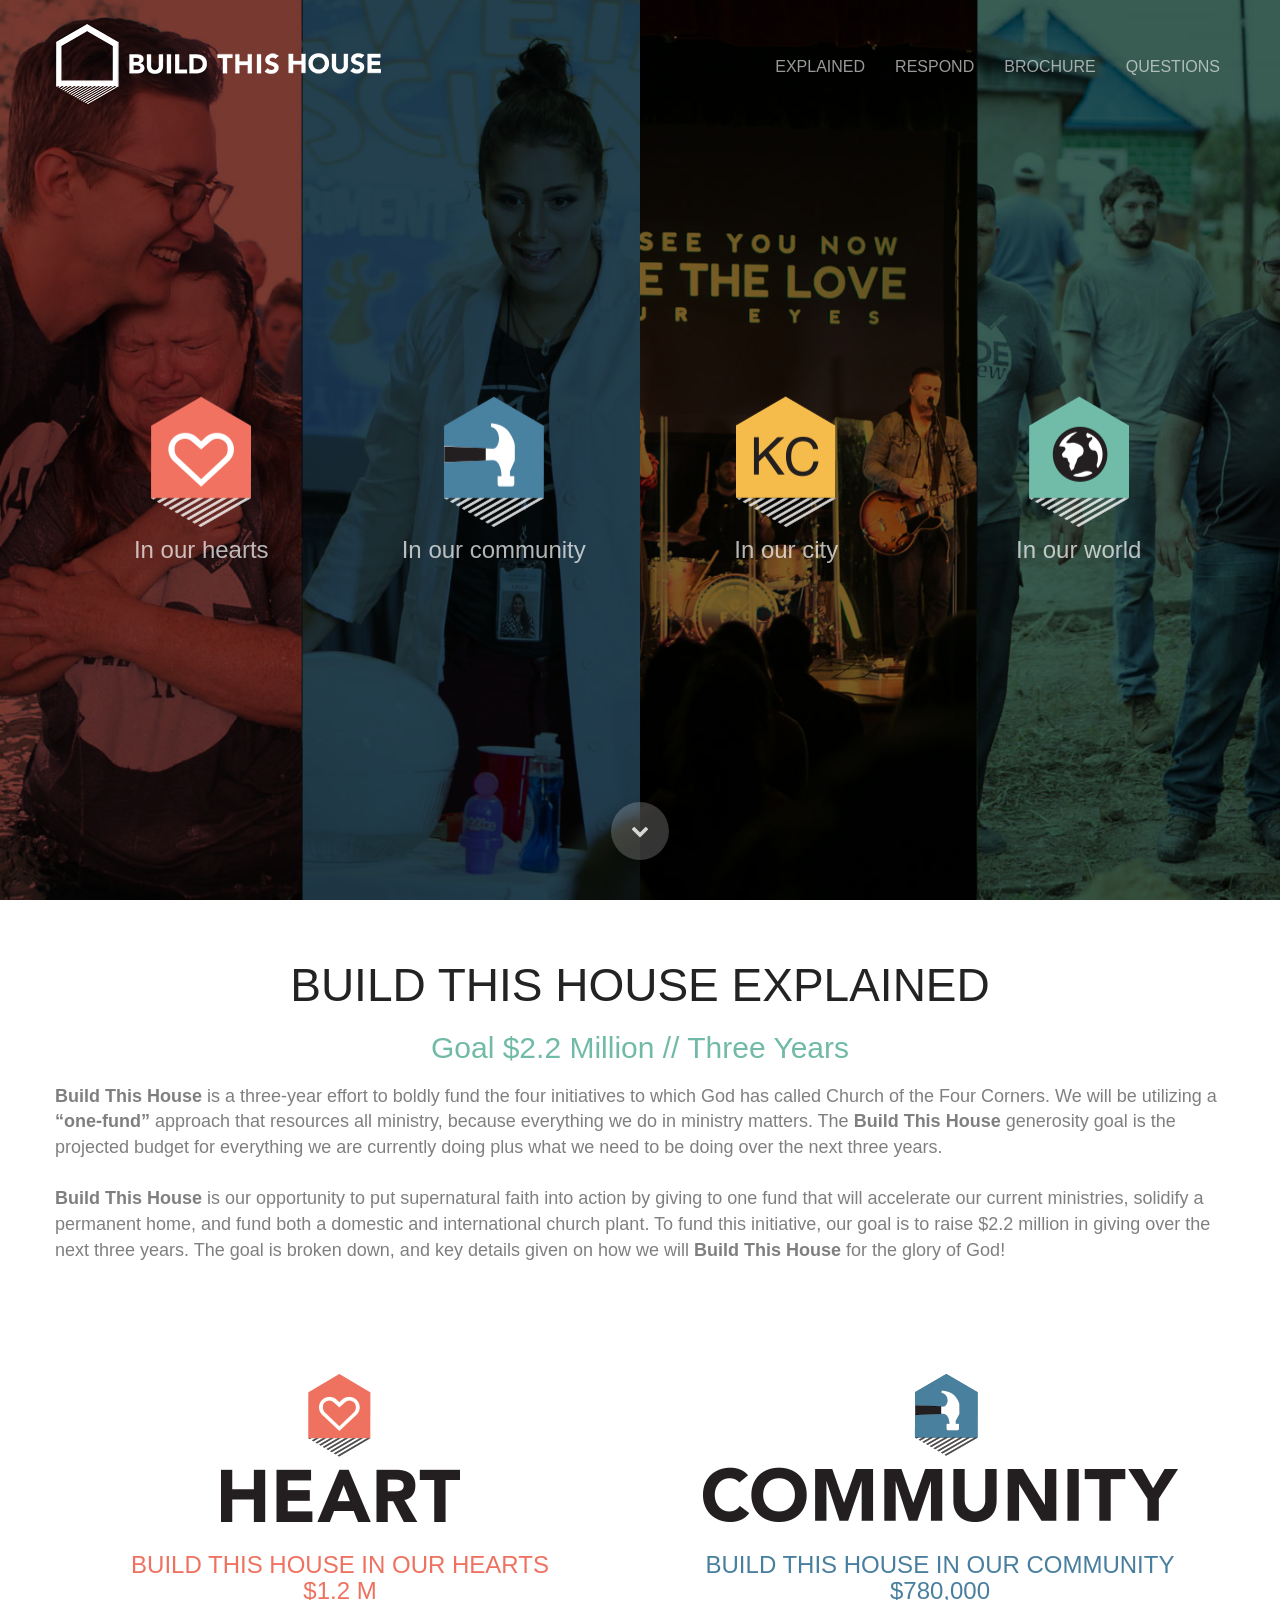
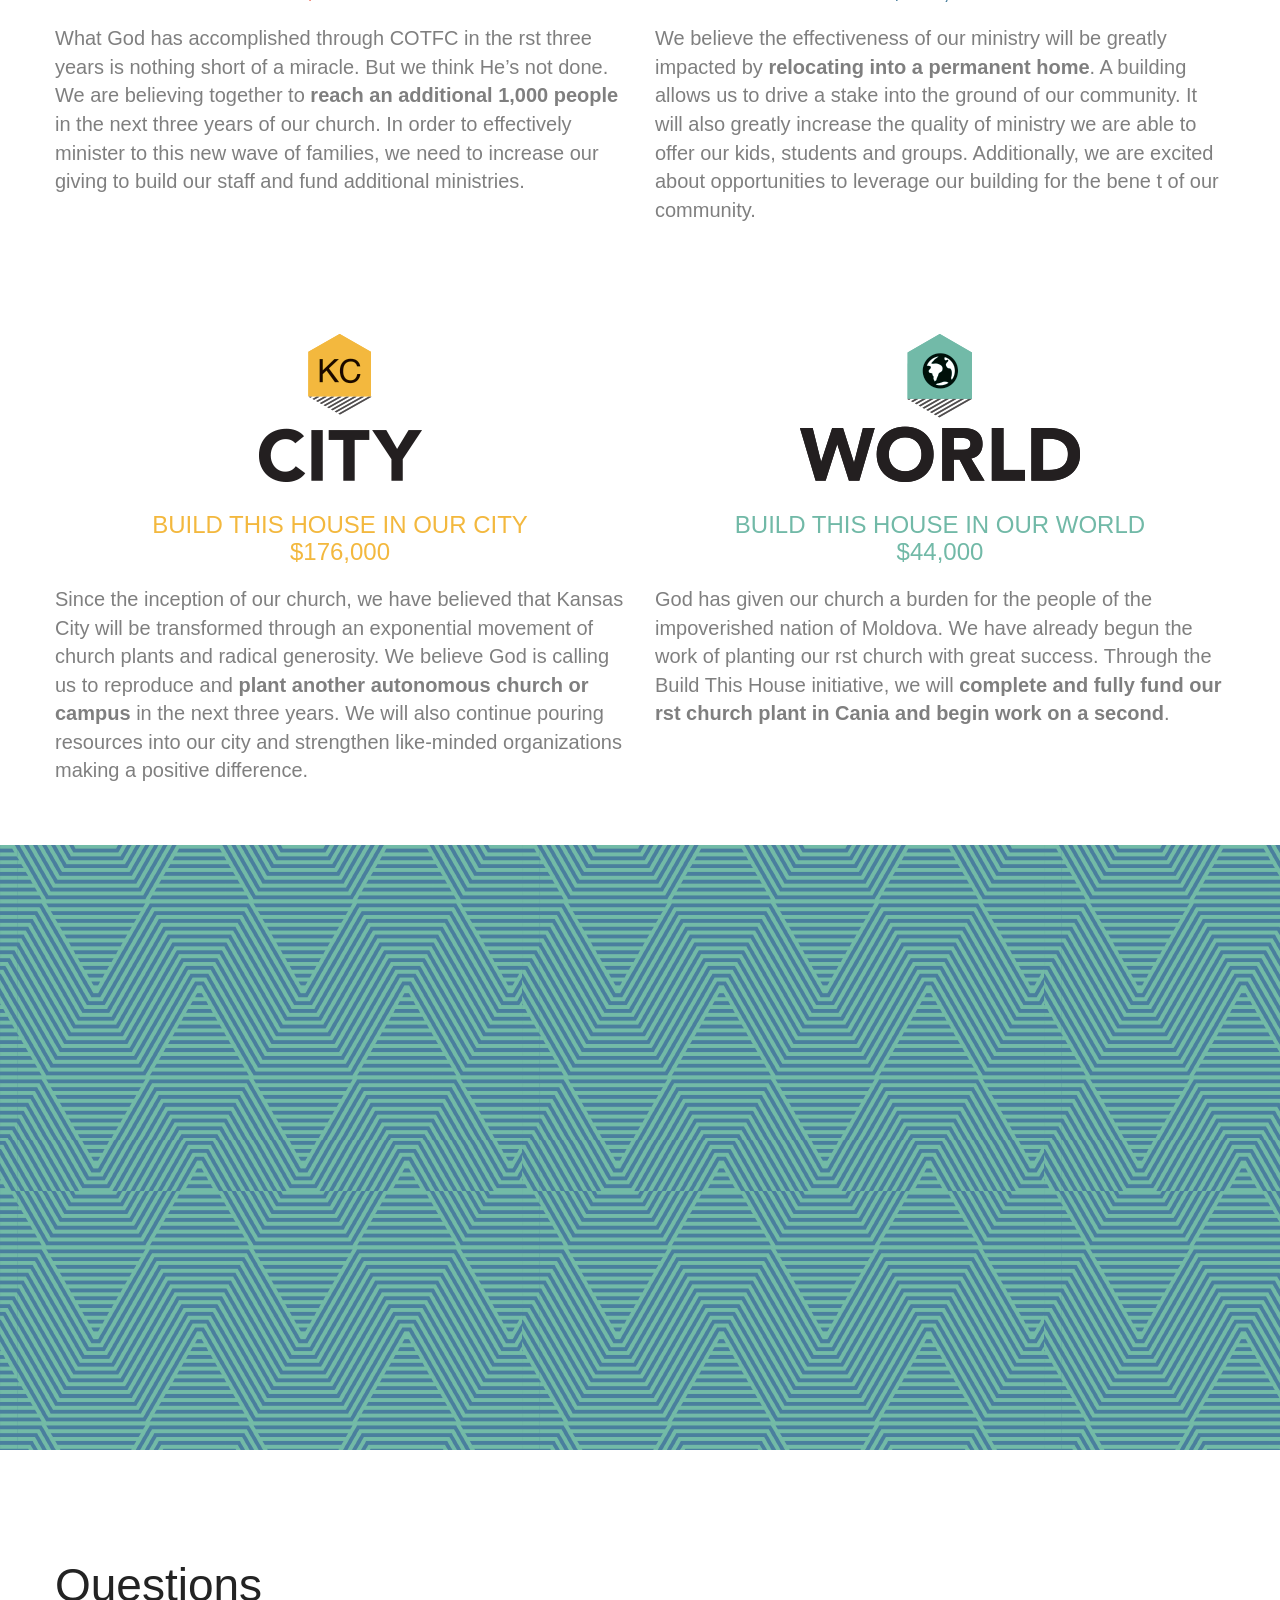
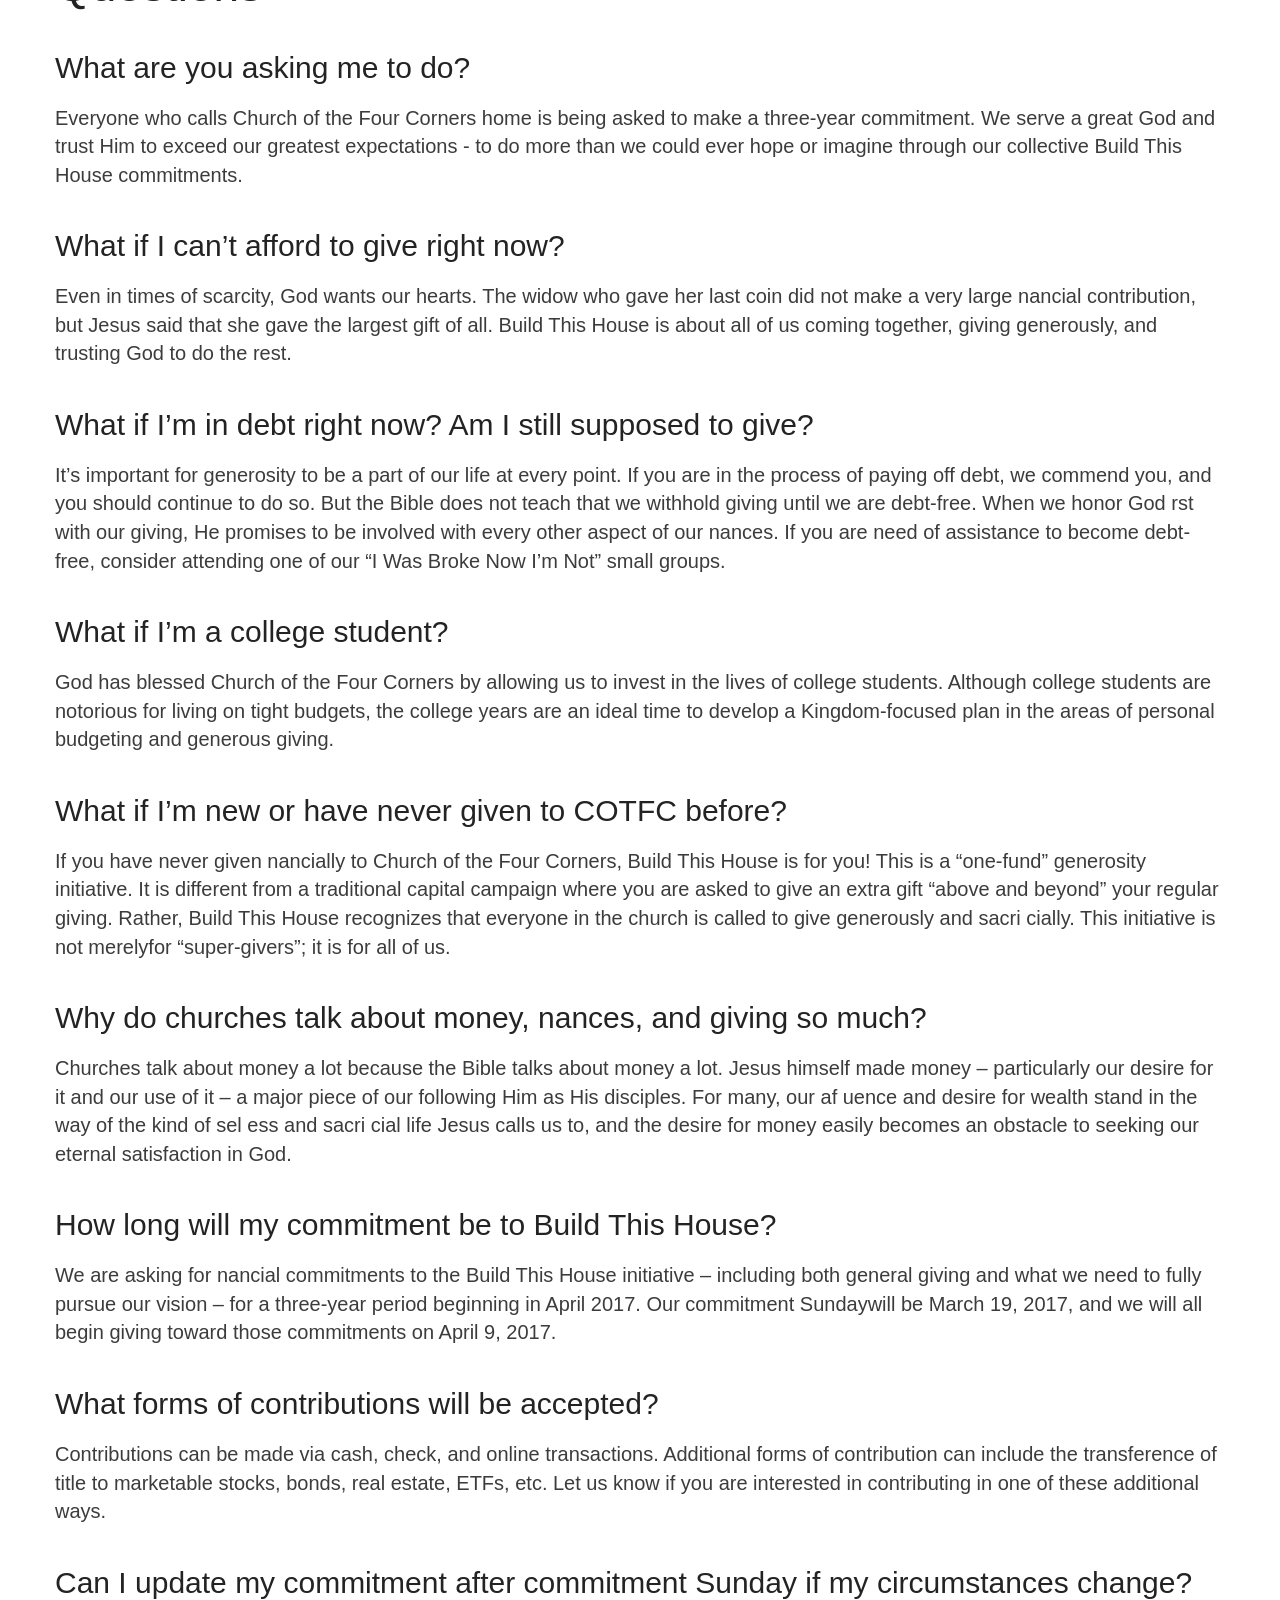
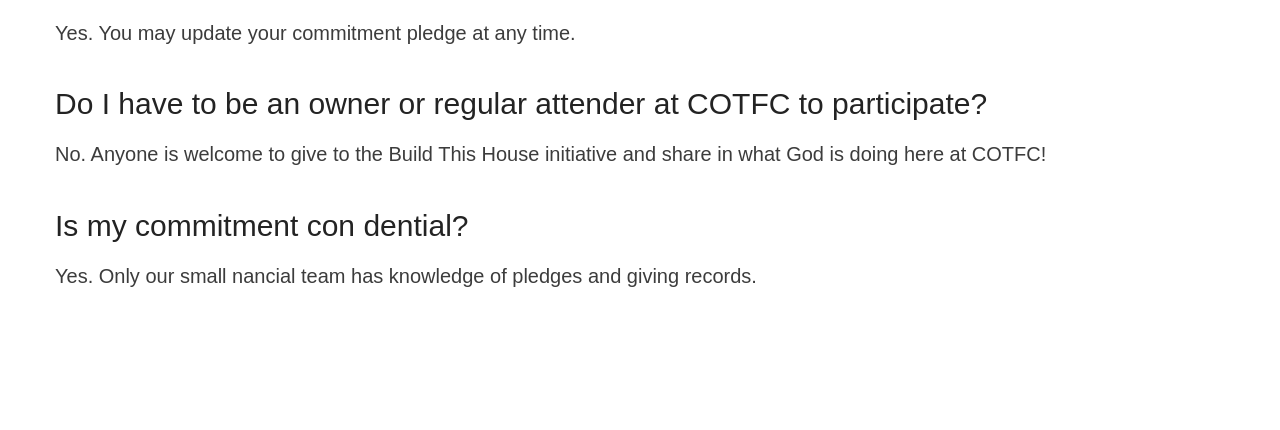
<file: docs/BuildThisHouse/index.html>
<!doctype html>
<html>
<head>
    <meta charset="utf-8">
    <meta name="keywords" content="">
    <meta name="description" content="">
    <meta name="viewport" content="width=device-width, initial-scale=1, user-scalable=0">
    <link rel="shortcut icon" type="image/png" href="favicon.png">
    
	<link rel="stylesheet" type="text/css" href="./css/bootstrap.min.css">
	<link rel="stylesheet" type="text/css" href="style.css">
	<link rel="stylesheet" href="./css/animate.min.css"><link rel="stylesheet" href="./css/font-awesome.min.css">
    
	<script src="./js/jquery-2.1.0.min.js"></script>
	<script src="./js/bootstrap.min.js"></script>
	<script src="./js/blocs.min.js"></script>
    <title>Home</title>

    
<!-- Google Analytics -->
 
<!-- Google Analytics END -->
    
</head>
<body>
<!-- Main container -->
<div class="page-container">
    
<!-- bloc-0 -->
<div class="bloc object-hidden hidden-sm hidden-lg hidden-md sticky-nav bgc-dark-jungle-green bg-lines-dl l-bloc bg-repeat" id="bloc-0">
	<div class="container bloc-sm">
		<nav class="navbar row">
			<div class="navbar-header">
				<a class="navbar-brand" href="index.html"><img src="img/bth-horizontal.png" alt="logo" /></a>
				<button id="nav-toggle" type="button" class="ui-navbar-toggle navbar-toggle" data-toggle="collapse" data-target=".navbar-1">
					<span class="sr-only">Toggle navigation</span><span class="icon-bar"></span><span class="icon-bar"></span><span class="icon-bar"></span>
				</button>
			</div>
			<div class="collapse navbar-collapse navbar-1">
				<ul class="site-navigation nav navbar-nav">
					<li>
						<a href="#explained" id="pl-undefined">EXPLAINED</a>
					</li>
					<li>
						<a href="#respond" id="pl-undefined">RESPOND</a>
					</li>
					<li>
						<a href="#brochure" id="pl-undefined">BROCHURE</a>
					</li>
					<li>
						<a href="#questions" id="pl-undefined">QUESTIONS</a>
					</li>
				</ul>
			</div>
		</nav>
	</div>
</div>
<!-- bloc-0 END -->

<!-- bloc-1 -->
<div class="bloc bloc-fill-screen bg-hero bloc-bg-texture texture-darken hidden-xs bgc-dark-jungle-green d-bloc" id="bloc-1">
	<div class="container fill-bloc-top-edge sticky-nav">
		<nav class="navbar row mini-nav">
			<div class="navbar-header">
				<a class="navbar-brand" href="index.html"><img src="img/bth-horizontal.png" alt="logo" /></a>
				<button id="nav-toggle" type="button" class="ui-navbar-toggle navbar-toggle" data-toggle="collapse" data-target=".navbar-1">
					<span class="sr-only">Toggle navigation</span><span class="icon-bar"></span><span class="icon-bar"></span><span class="icon-bar"></span>
				</button>
			</div>
			<div class="collapse navbar-collapse navbar-1 special-dropdown-nav">
				<ul class="site-navigation nav navbar-nav pull-right">
					<li>
						<a href="#explained" id="pl-undefined">EXPLAINED</a>
					</li>
					<li>
						<a href="#respond" id="pl-undefined">RESPOND</a>
					</li>
					<li>
						<a href="#brochure" id="pl-undefined">BROCHURE</a>
					</li>
					<li>
						<a href="#questions" id="pl-undefined">QUESTIONS</a>
					</li>
				</ul>
			</div>
		</nav>
	</div>
	<div class="container">
		<div class="row voffset-lg row-no-gutters voffset-clear-xs">
			<div class="col-sm-3">
				<img src="img/heart.png" class="img-responsive center-block mg-sm animated fadeIn animDelay02" />
				<h3 class="mg-md text-center animated fadeIn animDelay02">
					In our hearts
				</h3>
			</div>
			<div class="col-sm-3">
				<img class="img-responsive center-block mg-sm animated fadeIn animDelay04" src="img/community.png" />
				<h3 class="mg-md text-center animated fadeIn animDelay04">
					In our community
				</h3>
			</div>
			<div class="col-sm-3">
				<img class="img-responsive center-block mg-sm undefined animDelay06 animated fadeIn" src="img/city.png" />
				<h3 class="mg-md text-center animated fadeIn animDelay06">
					In our city
				</h3>
			</div>
			<div class="col-sm-3">
				<img class="img-responsive center-block mg-sm animated fadeIn animDelay08" src="img/world.png" />
				<h3 class="mg-md text-center animated fadeIn animDelay08">
					In our world
				</h3>
			</div>
		</div>
	</div>
	<div class="container fill-bloc-bottom-edge">
		<div class="row">
			<div class="col-sm-12">
				<a id="scroll-hero" class="blocs-hero-btn-dwn" href="#"><span class="fa fa-chevron-down"></span></a>
			</div>
		</div>
	</div>
</div>
<!-- bloc-1 END -->

<!-- ScrollToTop Button -->
<a class="bloc-button btn btn-d scrollToTop" onclick="scrollToTarget('1')"><span class="fa fa-chevron-up"></span></a>
<!-- ScrollToTop Button END-->


<!-- Footer - explained -->
<div class="bloc tc-1 bgc-white l-bloc" id="explained">
	<div class="container bloc-md">
		<div class="row">
			<div class="col-sm-12">
				<h1 class="mg-md  text-center tc-dark-jungle-green">
					BUILD THIS HOUSE EXPLAINED
				</h1>
				<h2 class="mg-md  text-center tc-moonstone-blue">
					Goal $2.2 Million // Three Years
				</h2>
				<p class=" text-left">
					<strong>Build This House</strong> is a three-year effort to boldly fund the four initiatives to which God has called Church of the Four Corners. We will be utilizing a <strong>“one-fund”</strong> approach that resources all ministry, because everything we do in ministry matters. The <strong>Build This House</strong> generosity goal is the projected budget for everything we are currently doing plus what we need to be doing over the next three years. <br><br><strong>Build This House</strong> is our opportunity to put supernatural faith into action by giving to one fund that will accelerate our current ministries, solidify a permanent home, and fund both a domestic and international church plant. To fund this initiative, our goal is to raise $2.2 million in giving over the next three years. The goal is broken down, and key details given on how we will <strong>Build This House</strong> for the glory of God!&nbsp;<br>
				</p>
			</div>
		</div>
	</div>
</div>
<!-- Footer - explained END -->

<!-- Footer - bloc-3 -->
<div class="bloc bgc-white l-bloc" id="bloc-3">
	<div class="container bloc-md">
		<div class="row">
			<div class="col-sm-6">
				<img src="img/explained-heart.png" class="img-responsive center-block mg-md" />
				<h3 class="mg-md heart text-center">
					BUILD THIS HOUSE IN OUR HEARTS <br>$1.2 M
				</h3>
				<p>
					What God has accomplished through COTFC in the rst three years is nothing short of a miracle. But we think He&rsquo;s not done. We are believing together to <strong>reach an additional 1,000 people</strong> in the next three years of our church. In order to effectively minister to this new wave of families, we need to increase our giving to build our staff and fund additional ministries.
				</p>
			</div>
			<div class="col-sm-6">
				<img src="img/explained-community.png" class="img-responsive center-block mg-md" />
				<h3 class="mg-md community text-center">
					BUILD THIS HOUSE IN OUR COMMUNITY <br>$780,000
				</h3>
				<p>
					We believe the effectiveness of our ministry will be greatly impacted by <strong>relocating into a permanent home</strong>. A building allows us to drive a stake into the ground of our community. It will also greatly increase the quality of ministry we are able to offer our kids, students and groups. Additionally, we are excited about opportunities to leverage our building for the bene t of our community.
				</p>
			</div>
		</div>
	</div>
</div>
<!-- Footer - bloc-3 END -->

<!-- Footer - bloc-4 -->
<div class="bloc bgc-white l-bloc" id="bloc-4">
	<div class="container bloc-md">
		<div class="row">
			<div class="col-sm-6">
				<img src="img/explained-city.png" class="img-responsive center-block mg-md" />
				<h3 class="mg-md city text-center">
					BUILD THIS HOUSE IN OUR CITY <br>$176,000
				</h3>
				<p>
					Since the inception of our church, we have believed that Kansas City will be transformed through an exponential movement of church plants and radical generosity. We believe God is calling us to reproduce and <strong>plant another autonomous church or campus</strong> in the next three years. We will also continue pouring resources into our city and strengthen like-minded organizations making a positive difference.
				</p>
			</div>
			<div class="col-sm-6">
				<img src="img/explained-world.png" class="center-block img-responsive mg-md" />
				<h3 class="mg-md  tc-3125 world text-center">
					BUILD THIS HOUSE IN OUR WORLD <br>$44,000
				</h3>
				<p>
					God has given our church a burden for the people of the impoverished nation of Moldova. We have already begun the work of planting our rst church with great success. Through the Build This House initiative, we will <strong>complete and fully fund our rst church plant in Cania and begin work on a second</strong>.<br>
				</p>
			</div>
		</div>
	</div>
</div>
<!-- Footer - bloc-4 END -->

<!-- Footer - brochure -->
<div class="bloc bgc-white bg-background-green d-bloc bg-repeat" id="brochure">
	<div class="container bloc-md">
		<div class="row">
			<div class="col-sm-12">
				
					<iframe style="width:100%; height:500px;" src="https://e.issuu.com/embed.html#28105040/43975082" frameborder="0" allowfullscreen=""></iframe>
					
				
			</div>
		</div>
	</div>
</div>
<!-- Footer - brochure END -->

<!-- Footer - questions -->
<div class="bloc bg-tl-edge bgc-white l-bloc" id="questions">
	<div class="container bloc-lg">
		<div class="row voffset-sm">
			<div class="col-sm-12">
				<h1 class=" mg-lg tc-dark-jungle-green">
					Questions
				</h1>
				<h2 class="mg-md  question tc-dark-jungle-green">
					What are you asking me to do?
				</h2>
				<p class=" mg-lg answer">
					Everyone who calls Church of the Four Corners home is being asked to make a three-year commitment. We serve a great God and trust Him to exceed our greatest expectations - to do more than we could ever hope or imagine through our collective Build This House commitments.
				</p>
				<h2 class="mg-md question tc-dark-jungle-green">
					What if I can&rsquo;t afford to give right now?
				</h2>
				<p class=" answer">
					Even in times of scarcity, God wants our hearts. The widow who gave her last coin did not make a very large nancial contribution, but Jesus said that she gave the largest gift of all. Build This House is about all of us coming together, giving generously, and trusting God to do the rest.
				</p>
				<h3 class="mg-md question">
					What if I&rsquo;m in debt right now? Am I still supposed to give?
				</h3>
				<p class="answer">
					It&rsquo;s important for generosity to be a part of our life at every point. If you are in the process of paying off debt, we commend you, and you should continue to do so. But the Bible does not teach that we withhold giving until we are debt-free. When we honor God rst with our giving, He promises to be involved with every other aspect of our nances. If you are need of assistance to become debt-free, consider attending one of our “I Was Broke Now I&rsquo;m Not” small groups.
				</p>
				<h3 class="mg-md question">
					What if I&rsquo;m a college student?
				</h3>
				<p class="answer">
					God has blessed Church of the Four Corners by allowing us to invest in the lives of college students. Although college students are notorious for living on tight budgets, the college years are an ideal time to develop a Kingdom-focused plan in the areas of personal budgeting and generous giving.
				</p>
				<h3 class="mg-md question">
					What if I&rsquo;m new or have never given to COTFC before?
				</h3>
				<p class="answer">
					If you have never given nancially to Church of the Four Corners, Build This House is for you! This is a “one-fund” generosity initiative. It is different from a traditional capital campaign where you are asked to give an extra gift “above and beyond” your regular giving. Rather, Build This House recognizes that everyone in the church is called to give generously and sacri cially. This initiative is not merelyfor “super-givers”; it is for all of us.
				</p>
				<h3 class="mg-md question">
					Why do churches talk about money, nances, and giving so much?
				</h3>
				<p class="answer">
					Churches talk about money a lot because the Bible talks about money a lot. Jesus himself made money – particularly our desire for it and our use of it – a major piece of our following Him as His disciples. For many, our af uence and desire for wealth stand in the way of the kind of sel ess and sacri cial life Jesus calls us to, and the desire for money easily becomes an obstacle to seeking our eternal satisfaction in God.
				</p>
				<h3 class="mg-md question">
					How long will my commitment be to Build This House?
				</h3>
				<p class="answer">
					We are asking for nancial commitments to the Build This House initiative – including both general giving and what we need to fully pursue our vision – for a three-year period beginning in April 2017. Our commitment Sundaywill be March 19, 2017, and we will all begin giving toward those commitments on April 9, 2017.
				</p>
				<h3 class="mg-md question">
					What forms of contributions will be accepted?
				</h3>
				<p class="answer">
					Contributions can be made via cash, check, and online transactions. Additional forms of contribution can include the transference of title to marketable stocks, bonds, real estate, ETFs, etc. Let us know if you are interested in contributing in one of these additional ways.
				</p>
				<h3 class="mg-md question">
					Can I update my commitment after commitment Sunday if my circumstances change?
				</h3>
				<p class="answer">
					Yes. You may update your commitment pledge at any time.
				</p>
				<h3 class="mg-md question">
					Do I have to be an owner or regular attender at COTFC to participate?
				</h3>
				<p class="answer">
					No. Anyone is welcome to give to the Build This House initiative and share in what God is doing here at COTFC!
				</p>
				<h3 class="mg-md question">
					Is my commitment con dential?
				</h3>
				<p class="answer">
					Yes. Only our small nancial team has knowledge of pledges and giving records.
				</p>
			</div>
		</div>
	</div>
</div>
<!-- Footer - questions END -->

</div>
<!-- Main container END -->
    
<script>
	function scrollNav() {
  $('.nav a').click(function(){  
    //Toggle Class
    $(".active").removeClass("active");      
    $(this).closest('li').addClass("active");
    var theClass = $(this).attr("class");
    $('.'+theClass).parent('li').addClass('active');
    //Animate
    $('html, body').stop().animate({
        scrollTop: $( $(this).attr('href') ).offset().top - 160
    }, 400);
    return false;
  });
  $('.scrollTop a').scrollTop();
}
scrollNav();
</script>
</body>
</html>
</file>
<file: docs/BuildThisHouse/style.css>
/*-----------------------------------------------------------------------------------
	    BuildThisHouse
        Built with Blocs
-----------------------------------------------------------------------------------*/

body{
	margin:0;
	padding:0;
    background:#FFF;
    overflow-x:hidden;
    -webkit-font-smoothing: antialiased;
    -moz-osx-font-smoothing: grayscale;
}
a:hover{text-decoration: none; cursor:pointer;}

a,button{outline: none!important;} /* Prevent ugly blue glow on chrome and safari */

#page-loading-blocs-notifaction{position: fixed;top: 0;bottom: 0;width: 100%;z-index:100000;background:#FFFFFF url("img/pageload-spinner.gif") no-repeat center center;}

/* = Blocs
-------------------------------------------------------------- */

.bloc{
	width:100%;
	clear:both;
	background: 50% 50% no-repeat;
	padding:0 50px;
	-webkit-background-size: cover;
	-moz-background-size: cover;
	-o-background-size: cover;
	background-size: cover;
	position:relative;
}
.bloc .container{
	padding-left:0;
	padding-right:0;
}


/* Sizes */

.bloc-lg{
	padding:100px 50px;
}
.bloc-md{
	padding:50px;
}
.bloc-sm{
	padding:20px 50px;
}

/* = Full Screen Blocs 
-------------------------------------------------------------- */

.bloc-fill-screen{
	padding-top:0;
	position: relative;
	height: inherit;
}
.bloc-fill-screen > .container{
	position:relative;
	top:50%;
	transform:translateY(-50%);
	-webkit-transform:translateY(-50%);
}
.bloc-fill-screen.bloc-group .bloc{
	vertical-align: middle!important;
}
.bloc-fill-screen .fill-bloc-top-edge, .bloc-fill-screen .fill-bloc-bottom-edge{
	position: absolute;
	margin: 20px auto;
	left: 0;
	right: 0;
	z-index: 1;
	transform: none;
}
.bloc-fill-screen .fill-bloc-top-edge{
	top:0;
}
.bloc-fill-screen .fill-bloc-bottom-edge{
	top: initial;
	bottom: 20px;
}
.blocs-hero-btn-dwn{
	width: 58px;
	height: 58px;
	display: block;
	margin:0 auto;
	line-height: 58px;
	padding: 0;
	border-radius: 50%;
	text-align: center;
	font-size: 18px;
	color: rgba(255,255,255,.8);
	background: rgba(0,0,0,.6);
	border:0;
}
.blocs-hero-btn-dwn:hover{
	color: rgba(255,255,255,1);
}


/* Background Styles */

.bg-center,.bg-l-edge,.bg-r-edge,.bg-t-edge,.bg-b-edge,.bg-tl-edge,.bg-bl-edge,.bg-tr-edge,.bg-br-edge,.bg-repeat{
	-webkit-background-size: auto!important;
	-moz-background-size: auto!important;
	-o-background-size: auto!important;
	background-size: auto!important;
}
.bg-repeat{
	background:repeat;
}
.bg-tl-edge{
	background: top left no-repeat;
}


/* Background Textures */

.bloc-bg-texture::before{
	content:"";
	background-size: 2px 2px;
	position: absolute;
	top: 0;
	bottom: 0;
	left:0;
	right:0;
}
.texture-darken::before{
	background: rgba(0,0,0,0.5);
}


/* Dark theme */

.d-bloc{
	color:rgba(255,255,255,.7);
}
.d-bloc button:hover{
	color:rgba(255,255,255,.9);
}
.d-bloc .icon-round,.d-bloc .icon-square,.d-bloc .icon-rounded,.d-bloc .icon-semi-rounded-a,.d-bloc .icon-semi-rounded-b{
	border-color:rgba(255,255,255,.9);
}
.d-bloc .divider-h span{
	border-color:rgba(255,255,255,.2);
}
.d-bloc .a-btn,.d-bloc .navbar a,.d-bloc .navbar-brand, .d-bloc a .icon-sm, .d-bloc a .icon-md, .d-bloc a .icon-lg, .d-bloc a .icon-xl, .d-bloc h1 a, .d-bloc h2 a, .d-bloc h3 a, .d-bloc h4 a, .d-bloc h5 a, .d-bloc h6 a, .d-bloc p a{
	color:rgba(255,255,255,.6);
}
.d-bloc .a-btn:hover,.d-bloc .navbar a:hover,.d-bloc .navbar-brand:hover,.d-bloc a:hover .icon-sm, .d-bloc a:hover .icon-md, .d-bloc a:hover .icon-lg, .d-bloc a:hover .icon-xl, .d-bloc h1 a:hover, .d-bloc h2 a:hover, .d-bloc h3 a:hover, .d-bloc h4 a:hover, .d-bloc h5 a:hover, .d-bloc h6 a:hover, .d-bloc p a:hover{
	color:rgba(255,255,255,1);
}
.d-bloc .navbar-toggle .icon-bar{
	background:rgba(255,255,255,1);
}
.d-bloc .btn-wire,.d-bloc .btn-wire:hover{
	color:rgba(255,255,255,1);
	border-color:rgba(255,255,255,1);
}
.d-bloc .panel{
	color:rgba(0,0,0,.5);
}
.d-bloc .panel button:hover{
	color:rgba(0,0,0,.7);
}
.d-bloc .panel icon{
	border-color:rgba(0,0,0,.7);
}
.d-bloc .panel .divider-h span{
	border-color:rgba(0,0,0,.1);
}
.d-bloc .panel .a-btn{
	color:rgba(0,0,0,.6);
}
.d-bloc .panel .a-btn:hover{
	color:rgba(0,0,0,1);
}
.d-bloc .panel .btn-wire, .d-bloc .panel .btn-wire:hover{
	color:rgba(0,0,0,.7);
	border-color:rgba(0,0,0,.3);
}


/* Light theme */

.d-bloc .panel,.l-bloc{
	color:rgba(0,0,0,.5);
}
.d-bloc .panel button:hover,.l-bloc button:hover{
	color:rgba(0,0,0,.7);
}
.l-bloc .icon-round,.l-bloc .icon-square,.l-bloc .icon-rounded,.l-bloc .icon-semi-rounded-a,.l-bloc .icon-semi-rounded-b{
	border-color:rgba(0,0,0,.7);
}
.d-bloc .panel .divider-h span,.l-bloc .divider-h span{
	border-color:rgba(0,0,0,.1);
}
.d-bloc .panel .a-btn,.l-bloc .a-btn,.l-bloc .navbar a,.l-bloc .navbar-brand,.l-bloc a .icon-sm, .l-bloc a .icon-md, .l-bloc a .icon-lg, .l-bloc a .icon-xl, .l-bloc h1 a, .l-bloc h2 a, .l-bloc h3 a, .l-bloc h4 a, .l-bloc h5 a, .l-bloc h6 a, .l-bloc p a{
	color:rgba(0,0,0,.6);
}
.d-bloc .panel .a-btn:hover,.l-bloc .a-btn:hover,.l-bloc .navbar a:hover, .l-bloc .navbar-brand:hover, .l-bloc a:hover .icon-sm, .l-bloc a:hover .icon-md, .l-bloc a:hover .icon-lg, .l-bloc a:hover .icon-xl, .l-bloc h1 a:hover, .l-bloc h2 a:hover, .l-bloc h3 a:hover, .l-bloc h4 a:hover, .l-bloc h5 a:hover, .l-bloc h6 a:hover, .l-bloc p a:hover{
	color:rgba(0,0,0,1);
}
.l-bloc .navbar-toggle .icon-bar{
	color:rgba(0,0,0,.6);
}
.d-bloc .panel .btn-wire,.d-bloc .panel .btn-wire:hover,.l-bloc .btn-wire,.l-bloc .btn-wire:hover{
	color:rgba(0,0,0,.7);
	border-color:rgba(0,0,0,.3);
}

/* Row Margin Offsets */

.voffset-lg{
	margin-top:80px;
}

/* Column No Gutters */

.row-no-gutters{
	margin-right:0;
	margin-left:0;
}
.row.row-no-gutters > [class^="col-"],.row.row-no-gutters > [class*=" col-"] {
	padding-right: 0;
	padding-left: 0;
}

/* Bloc text custom styling */

#explained h1{
	font-size: 46px;
}
#explained p{
	font-size: 18px;
}
#bloc-3 p{
	font-size: 20px;
}
#bloc-4 p{
	font-size: 20px;
}
#questions h1{
	font-size: 46px;
}
#questions h2{
	font-size: 30px;
}
#questions p{
	font-size: 20px;
}

/* = NavBar
-------------------------------------------------------------- */

.navbar{
	margin-bottom: 0;
	z-index:1;
}
.navbar-brand{
	height:auto;
	padding:3px 15px;
	font-size:25px;
	font-weight:normal;
	font-weight:600;
	line-height:44px;
}
.navbar-brand img{
	max-height: 200px;
	margin: 0 5px 0 0;
	display:inline;
}
.navbar .nav{
	padding-top: 2px;
	margin-right: -16px;
	float:right;
	z-index:1;
}
.nav > li{
	float:left;
	margin-top:4px;
	font-size:16px;
}
.navbar-nav .open .dropdown-menu > li > a{
	text-align: inherit;
}
.nav > li a:hover, .nav > li a:focus{
	background:transparent;
}
.navbar-toggle{
	margin: 10px 10px 0 0;
	border: 0px;
}
.navbar-toggle:hover{
	background:transparent!important;
}
.navbar-toggle .icon-bar{
	background-color: rgba(0,0,0,.5);
	width: 26px;
}
 /* Inverted navbar */

.nav-invert .navbar .nav{
	float:left;
}
.nav-invert .navbar-header, .nav-invert .navbar-brand{
	float:right;
}
@media (min-width: 768px){
	.site-navigation{
		position:absolute;
		top:50%;
		right:20px;
		transform:translate(0, -50%);
		-webkit-transform:translateY(-50%);
	}
	.nav > li .dropdown-menu a,.nav > li .dropdown-menu a:hover{
		color:#484848;
	}
	.nav-invert .site-navigation{
		left:0;
		right:0;
	}
	.nav-center{
		text-align:center;
	}
	.nav-center .navbar-header{
		width:100%;
	}
	.nav-center .navbar-header, .nav-center .navbar-brand, .nav-center .nav > li{
		float: none;
		display:inline-block;
	}
	.nav-center .site-navigation{
		position:relative;
		width:100%;
		margin-top:20px;
	}
}
.nav > li > .dropdown a{
	background: none!important;
	display: block;
	padding: 14px 15px;
}

nav .caret{
	margin: 0 5px;
}
/* Dropdown Menus SubMenu */
	.dropdown-menu .dropdown-menu{
	top:-8px;
	left:100%;
}
.dropdown-menu .dropmenu-flow-right{
	top:100%;
	left:0;
	margin-left: -1px;
	border-top-left-radius: 0;
	border-top-right-radius: 0;
}
.dropdown-menu .dropdown span{
	border: 4px solid black;
	border-top-color:transparent;
	border-right-color:transparent;
	border-bottom-color:transparent;
	margin: 6px -5px 0 0!important;
	float: right;
}
/* = Sticky Nav
-------------------------------------------------------------- */

.sticky-nav.sticky{
	position:fixed;
	top:0;
	z-index:1000;
	box-shadow:0 1px 2px rgba(0,0,0,.3);
	 transition: all .2s ease-out;
}
.fill-bloc-top-edge.sticky{
	background-color:rgb(35, 35, 35);
	width:100%;
	max-width: 100%;
	margin-top: 0;
	padding: 20px;
}
.fill-bloc-top-edge.sticky .navbar{
	max-width: 1170px;
	margin: 0 auto;
}

/* = Bric adjustment margins
-------------------------------------------------------------- */

.mg-sm{
	margin-top:10px;
	margin-bottom:5px;
}
.mg-md{
	margin-top:10px;
	margin-bottom:20px;
}
.mg-lg{
	margin-top:10px;
	margin-bottom:40px;
}
img.mg-sm,img.mg-md,img.mg-lg{
	margin-top: 0;
}
img.mg-sm{
	margin-bottom:10px;
}
img.mg-md{
	margin-bottom:30px;
}
img.mg-lg{
	margin-bottom:50px;
}

/* = Buttons
-------------------------------------------------------------- */

.btn{
	margin: 0 5px 5px 0;
}
.btn.pull-right{
	margin: 0 0 5px 5px;
}
.btn-d,.btn-d:hover,.btn-d:focus{
	color:#FFF;
	background:rgba(0,0,0,.3);
}

/* Prevent ugly blue glow on chrome and safari */
button{
	outline: none!important;
}

.btn .caret{
	margin:0 0 0 5px}.dropdown a .caret{
	margin:0 0 0 5px}.btn-dropdown .dropdown-menu .dropdown{
	padding: 3px 20px;
}





.panel-sq, .panel-sq .panel-heading, .panel-sq .panel-footer{
	border-radius:0;
}
.panel-rd{
	border-radius:30px;
}
.panel-rd .panel-heading{
	border-radius:29px 29px 0 0;
}
.panel-rd .panel-footer{
	border-radius:0 0 29px 29px;
}



/* iFrame */

iframe{
	border:0;
}


/* ScrollToTop button */

.scrollToTop{
	width:40px;
	height:40px;
	position:fixed;
	bottom:20px;
	right:20px;
	opacity: 0;
	z-index: 500;
	transition: all .3s ease-in-out;
}
.scrollToTop span{
	margin-top: 6px;
}
.showScrollTop{
	font-size: 14px;
	opacity: 1;
}

/* = Custom Styling
-------------------------------------------------------------- */

h1,h2,h3,h4,h5,h6,p,label,.btn,a{
	font-family:"Helvetica";
}
.container{
	max-width:1170px;
}
.mount-italy-hero-text-s{
	font-size:60px;
}
.mount-italy-hero-text-sub-s{
	font-size:34px;
}
.hero-text-vc{
	margin-top:50%;
}
.hero-bloc-text{
	font-size:55px;
}
.hero-bloc-text-sub{
	font-size:36px;
}
.mountain-hero-text{
	font-family:"Josefin Sans";
	font-size:60px;
	font-weight:bold;
	text-shadow:0px 3px 3px rgba(0,0,0,0.1);
}
.mountain-hero-text-sub{
	font-family:"Josefin Sans";
	font-size:36px;
}
.blocs-hero-btn-dwn{
	background-color:rgba(255,255,255,0.2);
}
.build-with-blocs-bloc{
	background-color:#000;
	color:rgba(255,255,255,0.4);
}
.build-with-blocs-bloc p{
	font-size:11px;
	font-family:"helvetica";
	font-weight:bold;
	color:rgba(255,255,255,0.8);
}
.blocs-personal-panel{
	max-width:400px;
	min-height:400px;
	padding:40px 10px 40px 10px;
	background-color:#FFFFFF;
	text-align:center;
	border-radius:6px 6px 6px 6px;
	border-width:0px 0px 0px 0px;
}
.blocs-panel-avatar{
	max-width:100px;
	margin-bottom:20px;
}
.blocs-personal-panel h3{
	color: rgba(0,0,0,.8);
	font-family:"Lato";
	font-size:36px;
	font-weight:700;
}
.blocs-personal-panel p{
	color: rgba(0,0,0,.3);
	font-family:"Lato";
	font-size:18px;
	font-weight:700;
	margin-bottom:20px;
}
.blocs-social-list-v{
	max-width:220px;
	margin:0 auto!important;
}
.blocs-social-list-v li{
	min-width:30px;
}
.bloc-group-text-vc{
	font-size:50px;
	margin-top:20%;
}
.heart{
	color:#EF7261!important;
}
.community{
	color:#497F9E!important;
}
.city{
	color:#F3B83E!important;
}
.world{
	color:#71B9A7!important;
}
.question{
	font-size:30px;
	color:#232323!important;
}
.answer{
	font-size:20px;
	margin-bottom:40px;
	color:#3C3C3C!important;
}

/* = Colour
-------------------------------------------------------------- */

/* Background colour styles */

.bgc-dark-jungle-green{
	background-color:#232323;
}
.bgc-white{
	background-color:#ffffff;
}
/* Text colour styles */

.tc-dark-jungle-green{
	color:#232323!important;
}
.tc-moonstone-blue{
	color:#71BAA7!important;
}

/* Bloc image backgrounds */

.bg-hero{
	background-image:url("img/hero.jpg");
}
.bg-background-green{
	background-image:url("img/background_green.png");
}
.bg-lines-dl{
	background-image:url("img/lines-dl.png");
}



/* = Mobile adjustments 
-------------------------------------------------------------- */
@media (max-width: 1024px)
{
    .bloc{
        padding-left: 20px; 
        padding-right: 20px;  
    }
    .bloc.full-width-bloc, .bloc-tile-2.full-width-bloc .container, .bloc-tile-3.full-width-bloc .container, .bloc-tile-4.full-width-bloc .container{
        padding-left: 0; 
        padding-right: 0;  
    }
}
@media (max-width: 992px) and (min-width: 768px)
{
    .navbar .nav{
		max-width:80%
    }
	.nav-center.navbar .nav{
		max-width:100%
    }
}
@media only screen and (min-device-width : 768px) and (max-device-width : 1024px) and (orientation : landscape) {.b-parallax{background-attachment:scroll;}}
@media (max-width: 768px)
{
    .container{width:100%;}
    .b-parallax{background-attachment:scroll;}
    .page-container, #hero-bloc{overflow-x: hidden;position: relative;} /* Prevent unwanted side scroll on mobile */
}
@media (max-width: 767px)
{
    .page-container{
        overflow-x: hidden;
        position:relative;
    }
    h1,h2,h3,h4,h5,h6,p,#disqus_thread{
        padding-left:10px!important; 
        padding-right:10px!important; 
    }
    #hero-bloc h1{
        font-size:40px;
    }
    #hero-bloc h2{
        font-size:34px;
    }
    #hero-bloc h3{
        font-size:25px;
    }
    .bloc{
        padding-left: 0; 
        padding-right: 0;  
        -webkit-background-size: auto 200%;
        -moz-background-size: auto 200%;
        -o-background-size: auto 200%;
        background-size: auto 200%;
    }
    .b-parallax{
        background-attachment:scroll;
    }
    .navbar .nav{
        padding-top: 0;
        border-top:1px solid rgba(0,0,0,.2);
        float:none!important;
    }
    .navbar.row{
        margin-left: 0;
        margin-right: 0;
    }
    .site-navigation{
	   position:inherit;
	   transform:none;
	   -webkit-transform:none;
	   -ms-transform:none;
    }  
    .nav > li{
        margin-top: 0;
        border-bottom:1px solid rgba(0,0,0,.1);
        background:rgba(0,0,0,.05);
        text-align: left;
        padding-left:15px;
        width:100%;
    }
    .nav > li:hover{
        background:rgba(0,0,0,.08);
    }
    .dropdown .dropdown a .caret{   
        float: none;
        margin: 5px 0 0 10px!important;
        border: 4px solid black;
        border-bottom-color: transparent;
        border-right-color: transparent;
        border-left-color: transparent;
    }
    
    #hero-bloc .navbar .nav{
        background:rgba(0,0,0,.8);
    }
    #hero-bloc .navbar .nav a{
        color:rgba(255,255,255,.6);
    }
    .hero{
        padding:50px 0;
    }
    .hero-nav{
        left:-1px;
        right:-1px;
    }
    .navbar-collapse{
        padding:0;
        overflow-x: hidden;
        -webkit-box-shadow: none;
        box-shadow: none;
    }
    .navbar-brand img{
        max-height: 40px;
        width:auto;   
    }
    .nav-invert .navbar-header{
        float: none;
        width:100%;
    }
    .nav-invert .navbar-toggle{
        float:left; 
    }
    .bloc-group .bloc{
         display:block;
         width:100%;
     }
    .bloc-tile-2 .container, .bloc-tile-3 .container, .bloc-tile-4 .container{
	   padding-left: 10px;
	   padding-right: 10px;
    }
    .bloc-xxl,.bloc-xl,.bloc-lg{
        padding: 40px 0;
    }
    .bloc-sm,.bloc-md{
        padding-left: 0; 
        padding-right: 0;
    }
    .a-block{
        padding:0 10px;
    }
    .btn-dwn{
       display:none; 
    }
    .voffset{
        margin-top:5px;
    }
    .voffset-md{
        margin-top:20px;
    }
    .voffset-lg{
        margin-top:30px;
    }
    form{
        padding:5px;
    }
    .close-lightbox{
        display:inline-block;
    }
    .video-bg-container{
        display:none;
    }
    .blocsapp-device-iphone5{
	   background-size: 216px 425px;
	   padding-top:60px;
	   width:216px;
	   height:425px;
    }
    .blocsapp-device-iphone5 img{
	   width: 180px;
	   height: 320px;
    }
}

@media (max-width: 768px){
	.hero-text-vc, .mobile .hero-text-vc{
	margin-top:10%;
}
.bloc-group-text-vc, .mobile .bloc-group-text-vc{
	margin-top:0%;
}
 
/* Force Mini Menu */
.navbar-header{
	float: none;
}
.navbar-toggle{
	display: block;
}
 .navbar-collapse.collapse{
	display: none!important;
}
 .navbar-collapse.collapse.in{
	display: block!important;
}
 .site-navigation{
	transform:none!important;
}
.nav-invert .navbar-header{
	float: none;
	 width:100%;
}
.nav-invert .navbar-toggle{
	float:left;
}

/* Tablet Row Margin Offsets */
.voffset-sm{
	margin-top:30px;
}
}
/* Drop Down Navigation */
@media (min-width: 767px) and (max-width: 768px){
	
.mini-nav .special-dropdown-nav .site-navigation{
	display: block;
	position: absolute;
	top: 80%;
	z-index: 1000;
	float: left;
	min-width: 160px;
	padding: 5px 0;
	margin: 2px 0 0;
	font-size: 14px;
	text-align: left;
	list-style: none;
	background-color: #fff;
	-webkit-background-clip: padding-box;
	background-clip: padding-box;
	border: 1px solid #ccc;
	border: 1px solid rgba(0,0,0,.15);
	border-radius: 4px;
	-webkit-box-shadow: 0 6px 12px rgba(0,0,0,.175);
	box-shadow: 0 6px 12px rgba(0,0,0,.175);
}
.mini-nav .special-dropdown-nav .site-navigation li{
	width:100%;
}
.special-dropdown-nav.collapsing{
	transition: height 0.001s;
}
.mini-nav .special-dropdown-nav .site-navigation li a{
	color: rgba(0,0,0,.6);
}
 }
@media (max-width: 420px){
	.hero-text-vc{
	margin-top:0px;
}
.bloc-mob-center-text{
	text-align:center;
}
.bloc-group-text-vc{
	margin-top:0%;
}
 }
</file>
